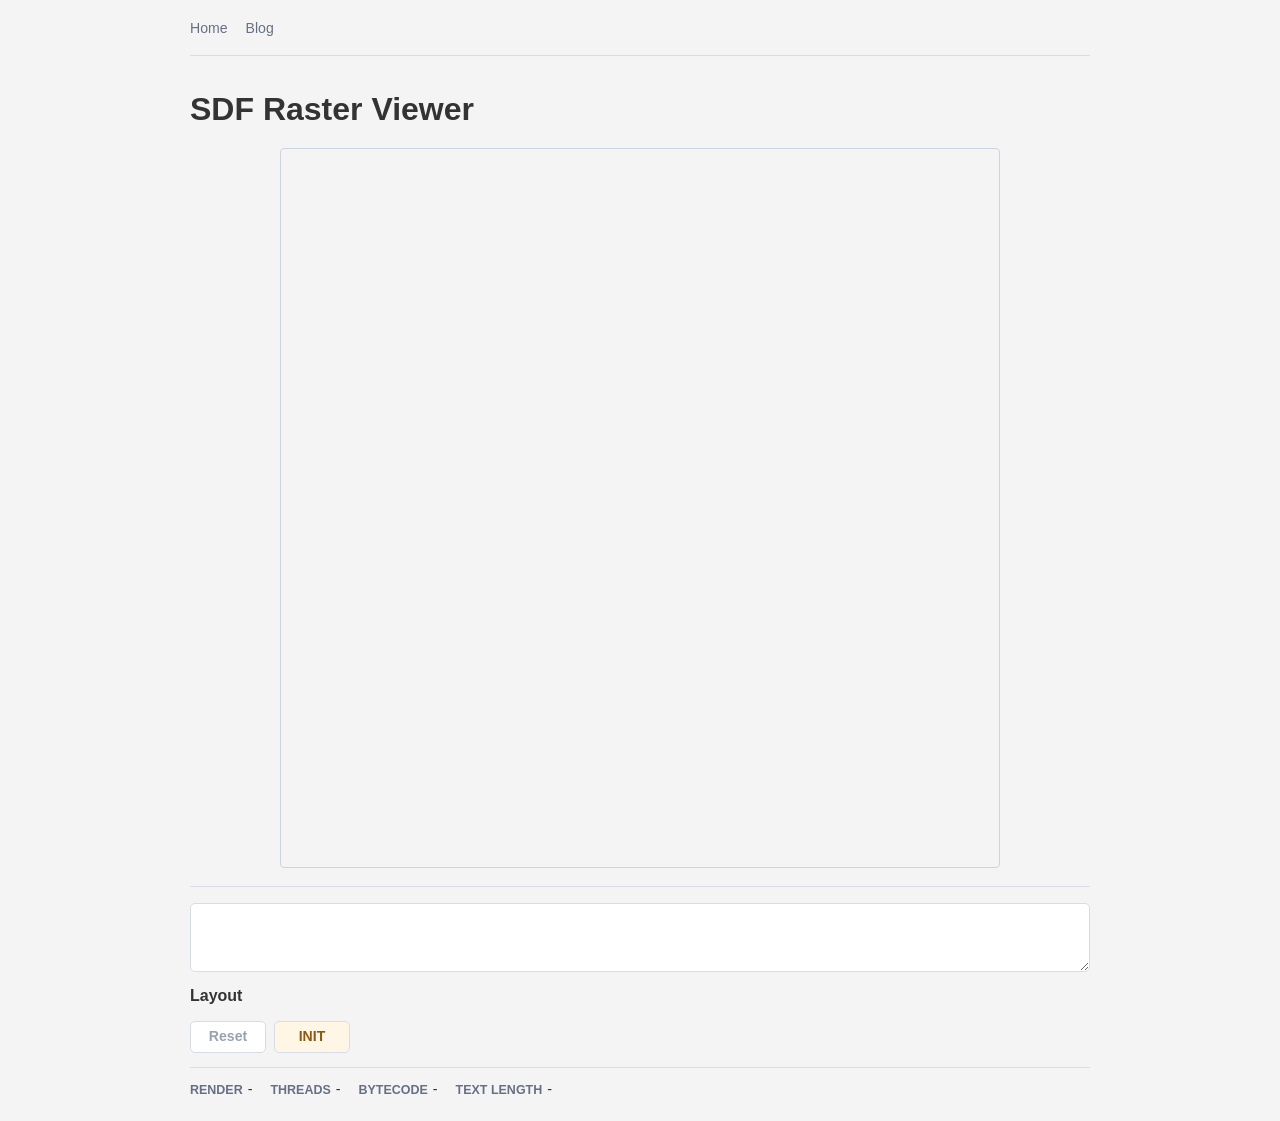
<file: index.html>
<!doctype html>
<html lang="en">
  <head>
    <meta charset="utf-8">
    <meta name="viewport" content="width=device-width, initial-scale=1">
    <meta http-equiv="refresh" content="0; url=web/index.html">
    <title>Prospero Viewer</title>
    <link rel="canonical" href="web/index.html">
  </head>
  <body>
    <p><a href="web/index.html">Open Prospero Viewer</a></p>
  </body>
</html>
</file>
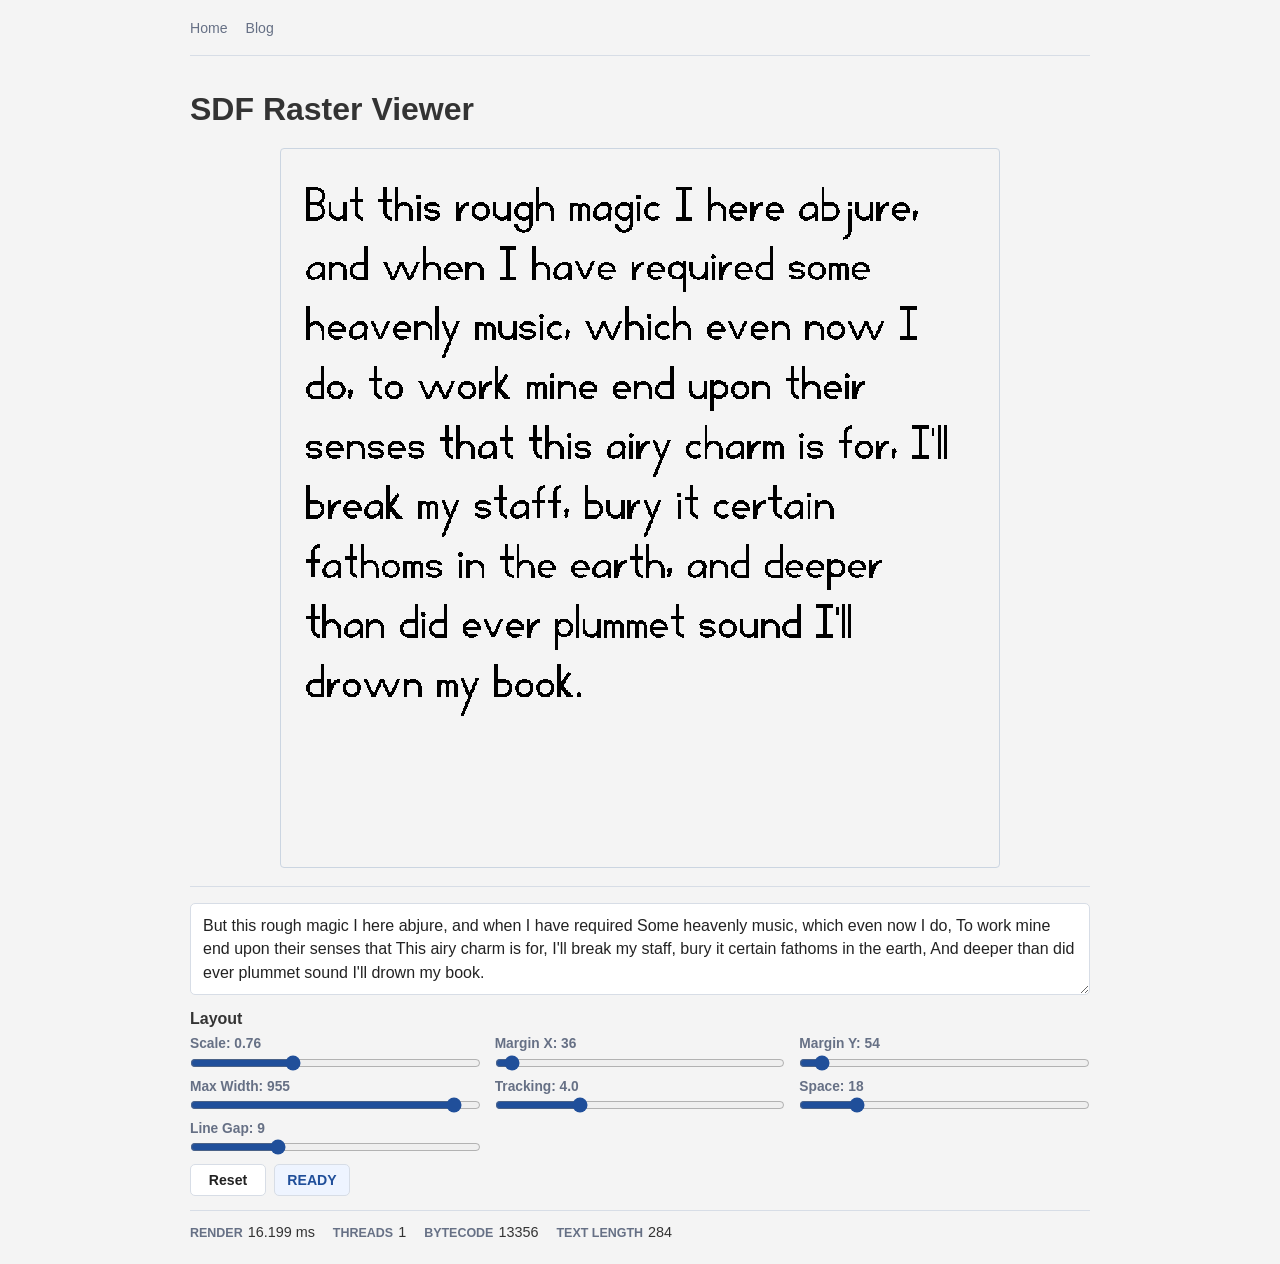
<file: web/index.html>
<!doctype html>
<html lang="en">
  <head>
    <meta charset="utf-8">
    <meta name="viewport" content="width=device-width, initial-scale=1">
    <title>SDF Raster Viewer</title>
    <link rel="stylesheet" href="styles.css">
    <script>
      (() => {
        const reloadKey = "prospero-coi-reload";
        if (window.crossOriginIsolated || !("serviceWorker" in navigator)) {
          window.sessionStorage.removeItem(reloadKey);
          return;
        }
        navigator.serviceWorker.register("coi-serviceworker.js").then(() => {
          if (window.sessionStorage.getItem(reloadKey)) return;
          window.sessionStorage.setItem(reloadKey, "1");
          window.location.reload();
        }).catch(() => {});
      })();
    </script>
    <script defer src="viewer.js"></script>
  </head>
  <body>
    <main class="page-shell">
      <nav class="page-nav" aria-label="Primary">
        <div class="nav-group">
          <a class="nav-link" href="../../index.html">Home</a>
          <a class="nav-link" href="../../blog/index.html">Blog</a>
        </div>
      </nav>

      <header class="hero">
        <h1>SDF Raster Viewer</h1>
      </header>

      <section class="viewer-app" aria-label="SDF raster viewer">
        <section class="viewer-pane" aria-label="Rendered output">
          <canvas id="viewport" width="1024" height="1024"></canvas>
        </section>
        <section class="control-pane" aria-label="Viewer controls">
          <textarea id="text-input" spellcheck="false"></textarea>
          <section class="layout-controls" aria-label="Layout">
            <div class="layout-title-row">
              <h2>Layout</h2>
            </div>
            <div id="params-controls" class="params-controls"></div>
            <div class="layout-actions">
              <button id="reset-button" type="button">Reset</button>
              <span id="state" class="state">Loading</span>
            </div>
          </section>
          <dl class="stats">
            <div>
              <dt>Render</dt>
              <dd id="render-ms">-</dd>
            </div>
            <div>
              <dt>Threads</dt>
              <dd id="threads">-</dd>
            </div>
            <div>
              <dt>Bytecode</dt>
              <dd id="instructions">-</dd>
            </div>
            <div>
              <dt>Text Length</dt>
              <dd id="text-len">-</dd>
            </div>
          </dl>
        </section>
      </section>
    </main>
  </body>
</html>
</file>
<file: web/styles.css>
:root {
  color-scheme: light;
  --bg: #f4f4f4;
  --surface: #ffffff;
  --text: #222222;
  --heading: #333333;
  --muted: #667085;
  --line: #d7dde6;
  --accent: #204f9a;
  --accent-soft: #eef4ff;
  --warn: #8a5a12;
  --error: #9b2c1f;
}

* {
  box-sizing: border-box;
}

html,
body {
  margin: 0;
  min-height: 100%;
}

body {
  padding: 20px;
  background: var(--bg);
  color: var(--text);
  font-family: Arial, sans-serif;
  line-height: 1.6;
}

button,
textarea,
input {
  font: inherit;
}

.page-shell {
  max-width: 900px;
  margin: 0 auto;
  padding: 0;
}

.page-nav {
  display: flex;
  align-items: center;
  justify-content: flex-start;
  gap: 18px;
  margin-bottom: 34px;
  padding-bottom: 12px;
  border-bottom: 1px solid var(--line);
  font-size: 0.88rem;
}

.nav-group {
  display: flex;
  align-items: center;
  gap: 18px;
}

.nav-link {
  display: inline-flex;
  padding: 0 0 4px;
  border-bottom: 2px solid transparent;
  color: var(--muted);
  font-weight: 500;
  line-height: 1.2;
  text-decoration: none;
  transition: border-color 120ms ease, color 120ms ease;
}

.nav-link:hover,
.nav-link:focus-visible {
  color: var(--accent);
  border-bottom-color: #9fb3d1;
}

.hero {
  margin-bottom: 20px;
}

.hero h1 {
  margin: 0;
  color: var(--heading);
  font-size: 2rem;
  line-height: 1.2;
}

.viewer-app {
  margin-top: 18px;
}

.viewer-pane {
  display: flex;
  justify-content: center;
  min-width: 0;
}

#viewport {
  display: block;
  width: min(100%, 720px);
  height: auto;
  aspect-ratio: 1;
  border: 1px solid #cbd5e1;
  border-radius: 4px;
  background: transparent;
  image-rendering: pixelated;
}

.control-pane {
  display: grid;
  gap: 14px;
  margin-top: 18px;
  padding-top: 16px;
  border-top: 1px solid var(--line);
}

#text-input {
  width: 100%;
  min-height: 0;
  resize: vertical;
  overflow: hidden;
  padding: 10px 12px;
  border: 1px solid var(--line);
  border-radius: 5px;
  outline: none;
  background: var(--surface);
  color: var(--text);
  line-height: 1.45;
}

#text-input:focus {
  border-color: var(--accent);
}

.layout-controls {
  display: grid;
  gap: 7px;
}

.layout-title-row {
  display: flex;
  align-items: center;
  justify-content: space-between;
  gap: 8px;
}

h2 {
  margin: 0;
  color: var(--heading);
  font-size: 1rem;
  line-height: 1.2;
}

.params-controls {
  display: grid;
  grid-template-columns: repeat(3, minmax(0, 1fr));
  gap: 7px 14px;
}

.param-row {
  display: grid;
  grid-template-columns: minmax(0, 1fr);
  align-items: center;
  gap: 2px;
  min-width: 0;
}

.param-label {
  overflow: hidden;
  color: var(--muted);
  font-size: 0.86rem;
  font-weight: 600;
  line-height: 1.25;
  text-overflow: ellipsis;
  white-space: nowrap;
}

.param-row input[type="range"] {
  width: 100%;
  min-width: 0;
  height: 16px;
  margin: 0;
  accent-color: var(--accent);
}

.layout-actions {
  display: flex;
  align-items: center;
  justify-content: flex-start;
  gap: 8px;
  margin-top: 2px;
}

button,
.state {
  min-width: 76px;
  min-height: 32px;
  padding: 6px 10px;
  border: 1px solid var(--line);
  border-radius: 5px;
  font-size: 0.88rem;
  font-weight: 600;
  line-height: 1.2;
}

button {
  background: var(--surface);
  color: var(--text);
  cursor: pointer;
  transition: background 120ms ease, border-color 120ms ease, color 120ms ease;
}

button:hover,
button:focus-visible {
  border-color: var(--accent);
  background: var(--accent-soft);
  color: var(--accent);
}

button:disabled {
  color: #98a2b3;
  cursor: not-allowed;
}

.state {
  display: inline-flex;
  align-items: center;
  justify-content: center;
  background: var(--accent-soft);
  color: var(--accent);
  text-align: center;
  text-transform: uppercase;
}

.state.busy {
  background: #fff6e5;
  color: var(--warn);
}

.state.error {
  background: #fff0ed;
  color: var(--error);
}

.stats {
  display: flex;
  flex-wrap: wrap;
  align-items: baseline;
  gap: 8px 18px;
  min-width: 0;
  margin: 0;
  padding-top: 10px;
  border-top: 1px solid var(--line);
}

.stats div {
  display: flex;
  align-items: baseline;
  gap: 5px;
  min-width: max-content;
}

.stats dt {
  color: var(--muted);
  font-size: 0.78rem;
  font-weight: 600;
  text-transform: uppercase;
}

.stats dd {
  margin: 0;
  color: var(--heading);
  font-size: 0.9rem;
  font-variant-numeric: tabular-nums;
  white-space: nowrap;
}

@media (max-width: 620px) {
  body {
    padding: 16px;
  }

  .page-nav {
    margin-bottom: 28px;
  }

  .hero h1 {
    font-size: 1.75rem;
  }

  .params-controls {
    grid-template-columns: repeat(2, minmax(0, 1fr));
  }
}

@media (max-width: 380px) {
  .params-controls {
    grid-template-columns: 1fr;
  }
}
</file>
